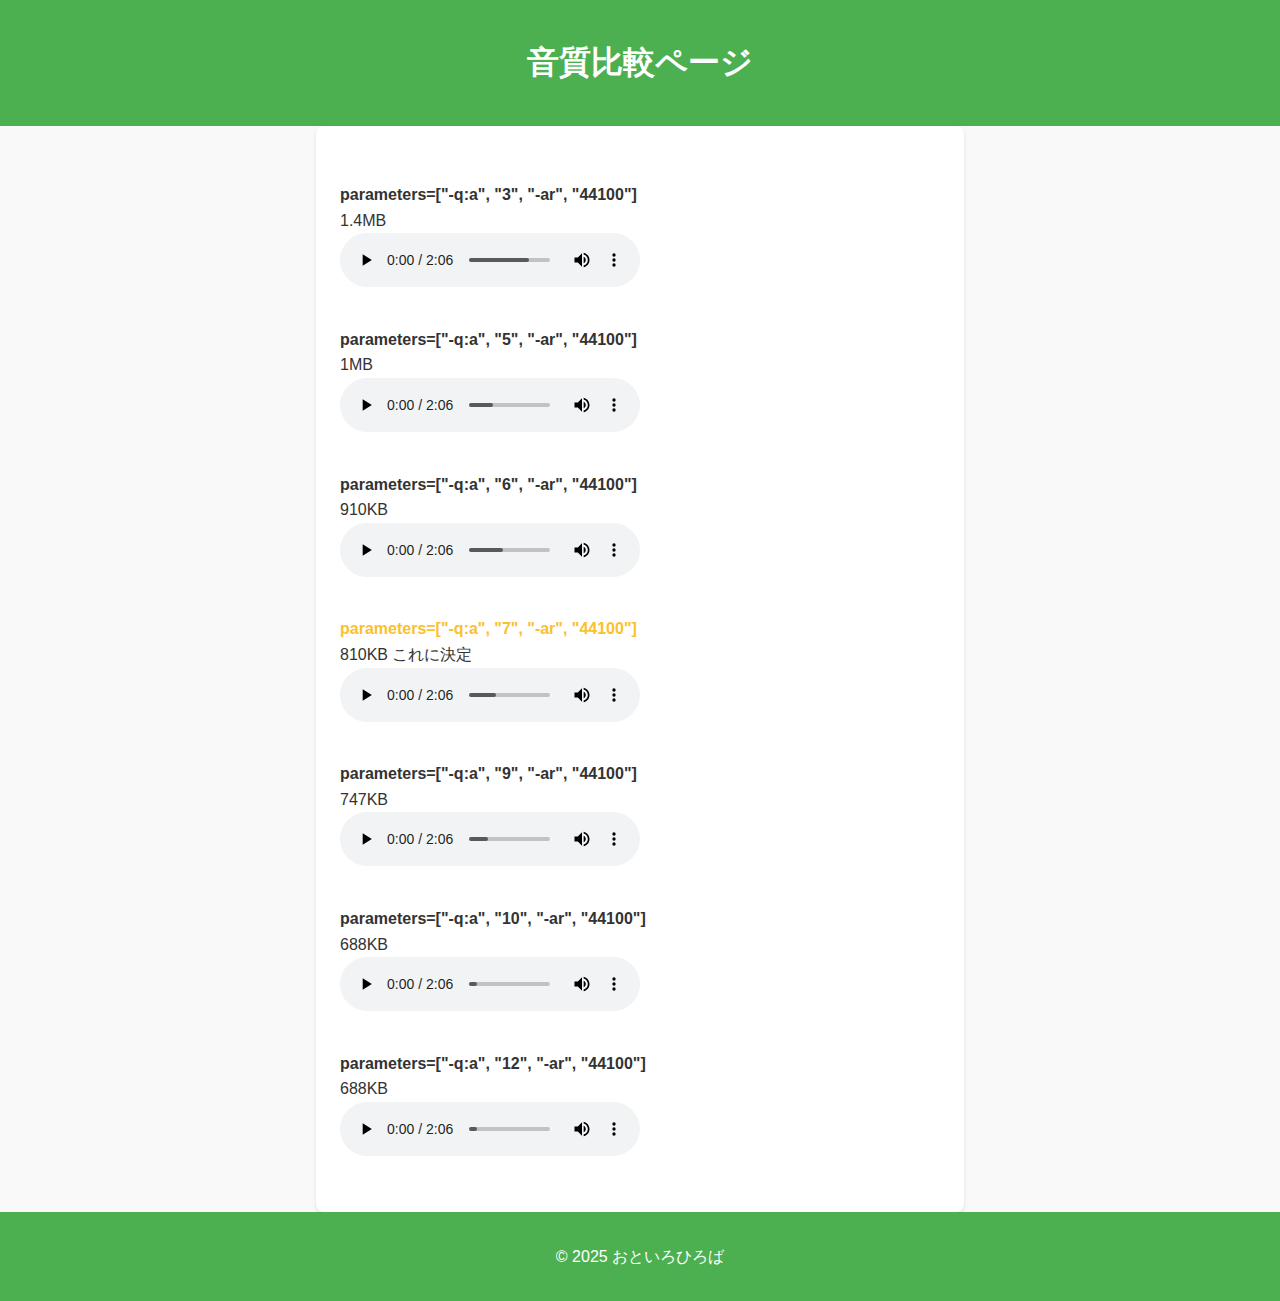
<file: audioMixerPrototype/testSoundQuolity/index.html>
<!DOCTYPE html>
<html lang="ja">
<head>
    <meta charset="UTF-8">
    <meta name="viewport" content="width=device-width, initial-scale=1.0">
    <title>音質比較ページ</title>
    <link rel="stylesheet" href="style.css">
</head>
<body>
    <header>
        <h1>音質比較ページ</h1>
    </header>
    <main>
        <section class="audio-comparison">
            <div class="audio-player">
                <h3>parameters=["-q:a", "3", "-ar", "44100"]</h3>
                <p>1.4MB</p>
                <audio controls>
                    <source src="brass3.mp3" type="audio/mpeg">
                    お使いのブラウザはオーディオ要素をサポートしていません。
                </audio>
            </div>
            <div class="audio-player">
                <h3>parameters=["-q:a", "5", "-ar", "44100"]</h3>
                <p>1MB</p>
                <audio controls>
                    <source src="brass5.mp3" type="audio/mpeg">
                    お使いのブラウザはオーディオ要素をサポートしていません。
                </audio>
            </div>
            <div class="audio-player">
                <h3>parameters=["-q:a", "6", "-ar", "44100"]</h3>
                <p>910KB</p>
                <audio controls>
                    <source src="brass6.mp3" type="audio/mpeg">
                    お使いのブラウザはオーディオ要素をサポートしていません。
                </audio>
            </div>
            <div class="audio-player highlight">
                <h3>parameters=["-q:a", "7", "-ar", "44100"]</h3>
                <p>810KB これに決定</p>
                <audio controls>
                    <source src="brass7.mp3" type="audio/mpeg">
                    お使いのブラウザはオーディオ要素をサポートしていません。
                </audio>
            </div>
            <div class="audio-player">
                <h3>parameters=["-q:a", "9", "-ar", "44100"]</h3>
                <p>747KB</p>
                <audio controls>
                    <source src="brass9.mp3" type="audio/mpeg">
                    お使いのブラウザはオーディオ要素をサポートしていません。
                </audio>
            </div>
            <div class="audio-player">
                <h3>parameters=["-q:a", "10", "-ar", "44100"]</h3>
                <p>688KB</p>
                <audio controls>
                    <source src="brass10.mp3" type="audio/mpeg">
                    お使いのブラウザはオーディオ要素をサポートしていません。
                </audio>
            </div>
            <div class="audio-player">
                <h3>parameters=["-q:a", "12", "-ar", "44100"]</h3>
                <p>688KB</p>
                <audio controls>
                    <source src="brass12.mp3" type="audio/mpeg">
                    お使いのブラウザはオーディオ要素をサポートしていません。
                </audio>
            </div>
        </section>
    </main>
    <footer>
        <p>&copy; 2025 おといろひろば</p>
    </footer>
</body>
</html>
</file>
<file: audioMixerPrototype/testSoundQuolity/style.css>
body {
    font-family: Arial, sans-serif;
    line-height: 1.6;
    margin: 0;
    padding: 0;
    background-color: #f9f9f9;
    color: #333;
}

header {
    background-color: #4CAF50;
    color: white;
    padding: 1rem 0;
    text-align: center;
}

.audio-comparison {
    max-width: 600px;
    margin: 0 auto;
    background: white;
    padding: 1.5rem;
    border-radius: 8px;
    box-shadow: 0 2px 4px rgba(0, 0, 0, 0.1);
}

.audio-comparison h2 {
    text-align: center;
    margin-bottom: 1rem;
}

.audio-player {
    margin: 2rem 0 1.5rem 0;
}

.audio-player h3 {
    margin: 0;
    padding: 0;
    font-size: 1rem;
}

.audio-player p{
    margin: 0;
    padding: 0;
}

footer {
    text-align: center;
    padding: 1rem 0;
    background-color: #4CAF50;
    color: white;
}

.highlight h3 {
    color: #fbc02d;
    font-weight: bold;
}
</file>
